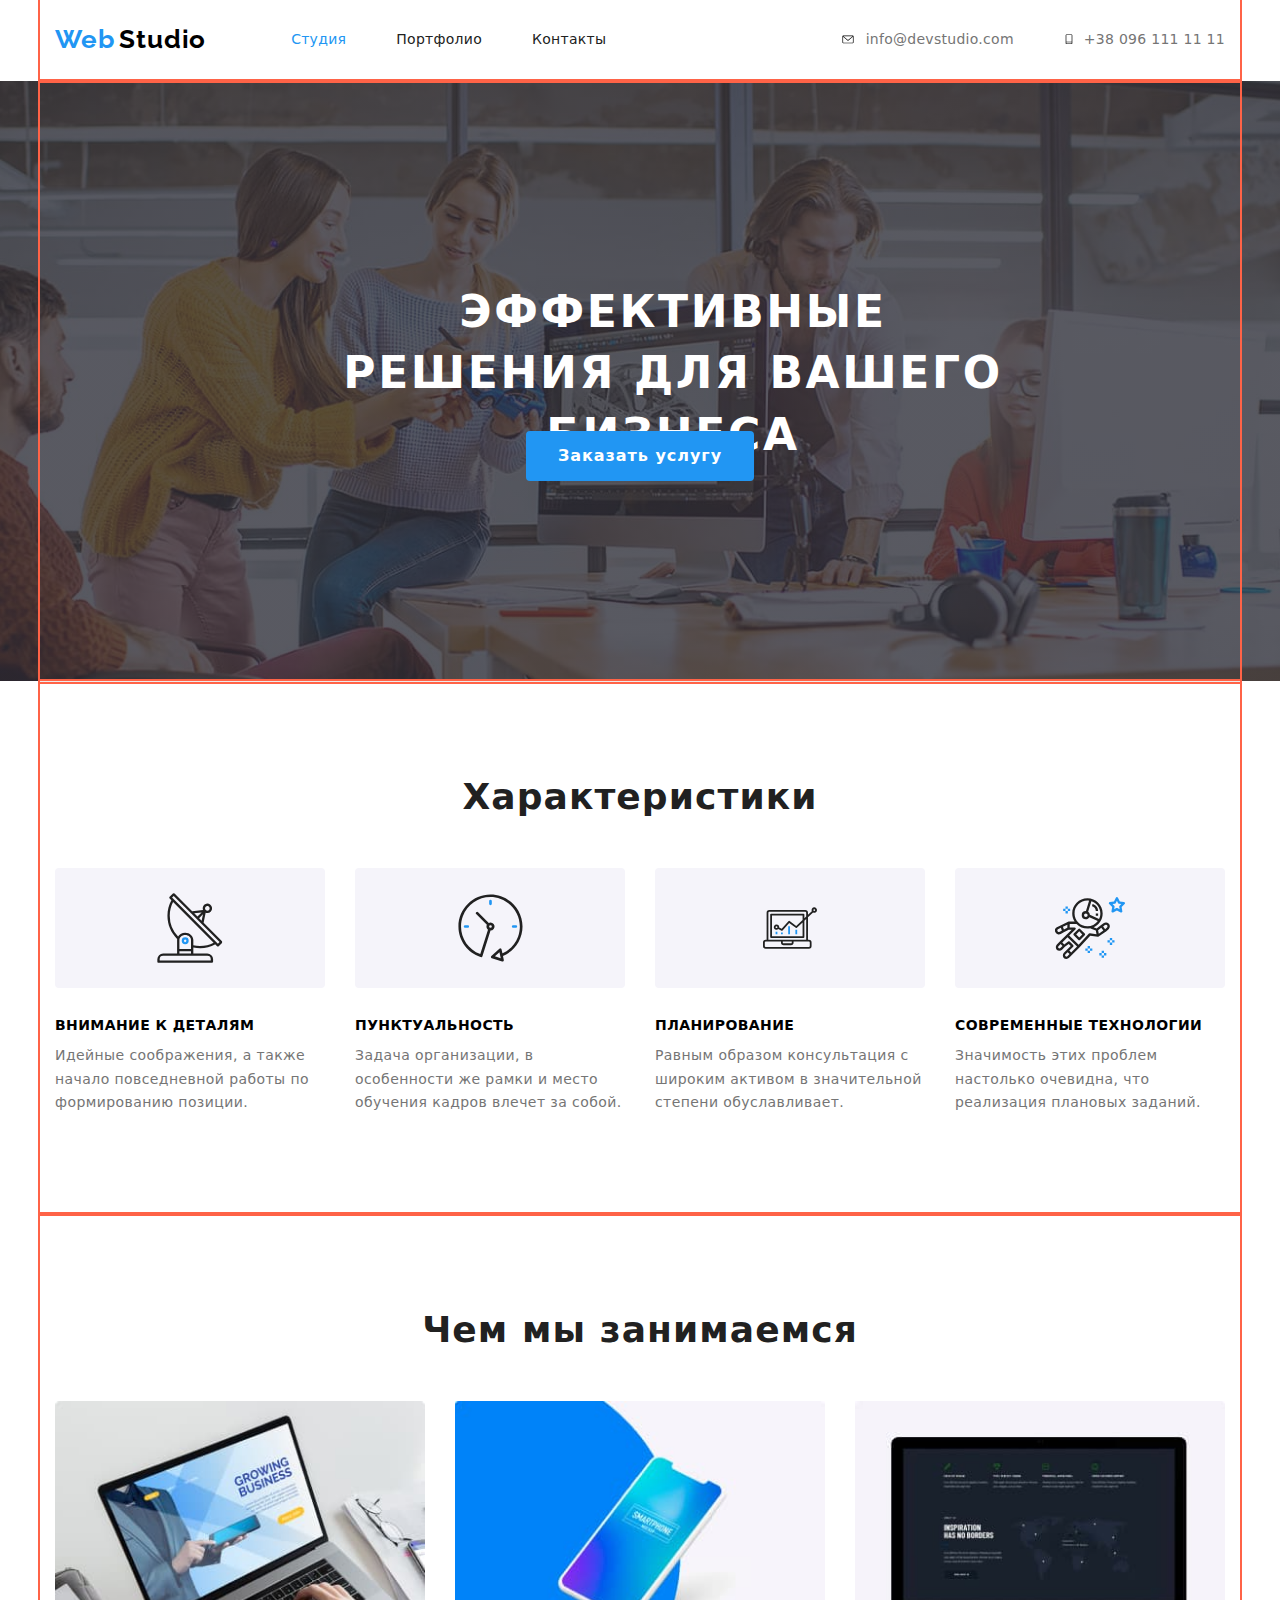
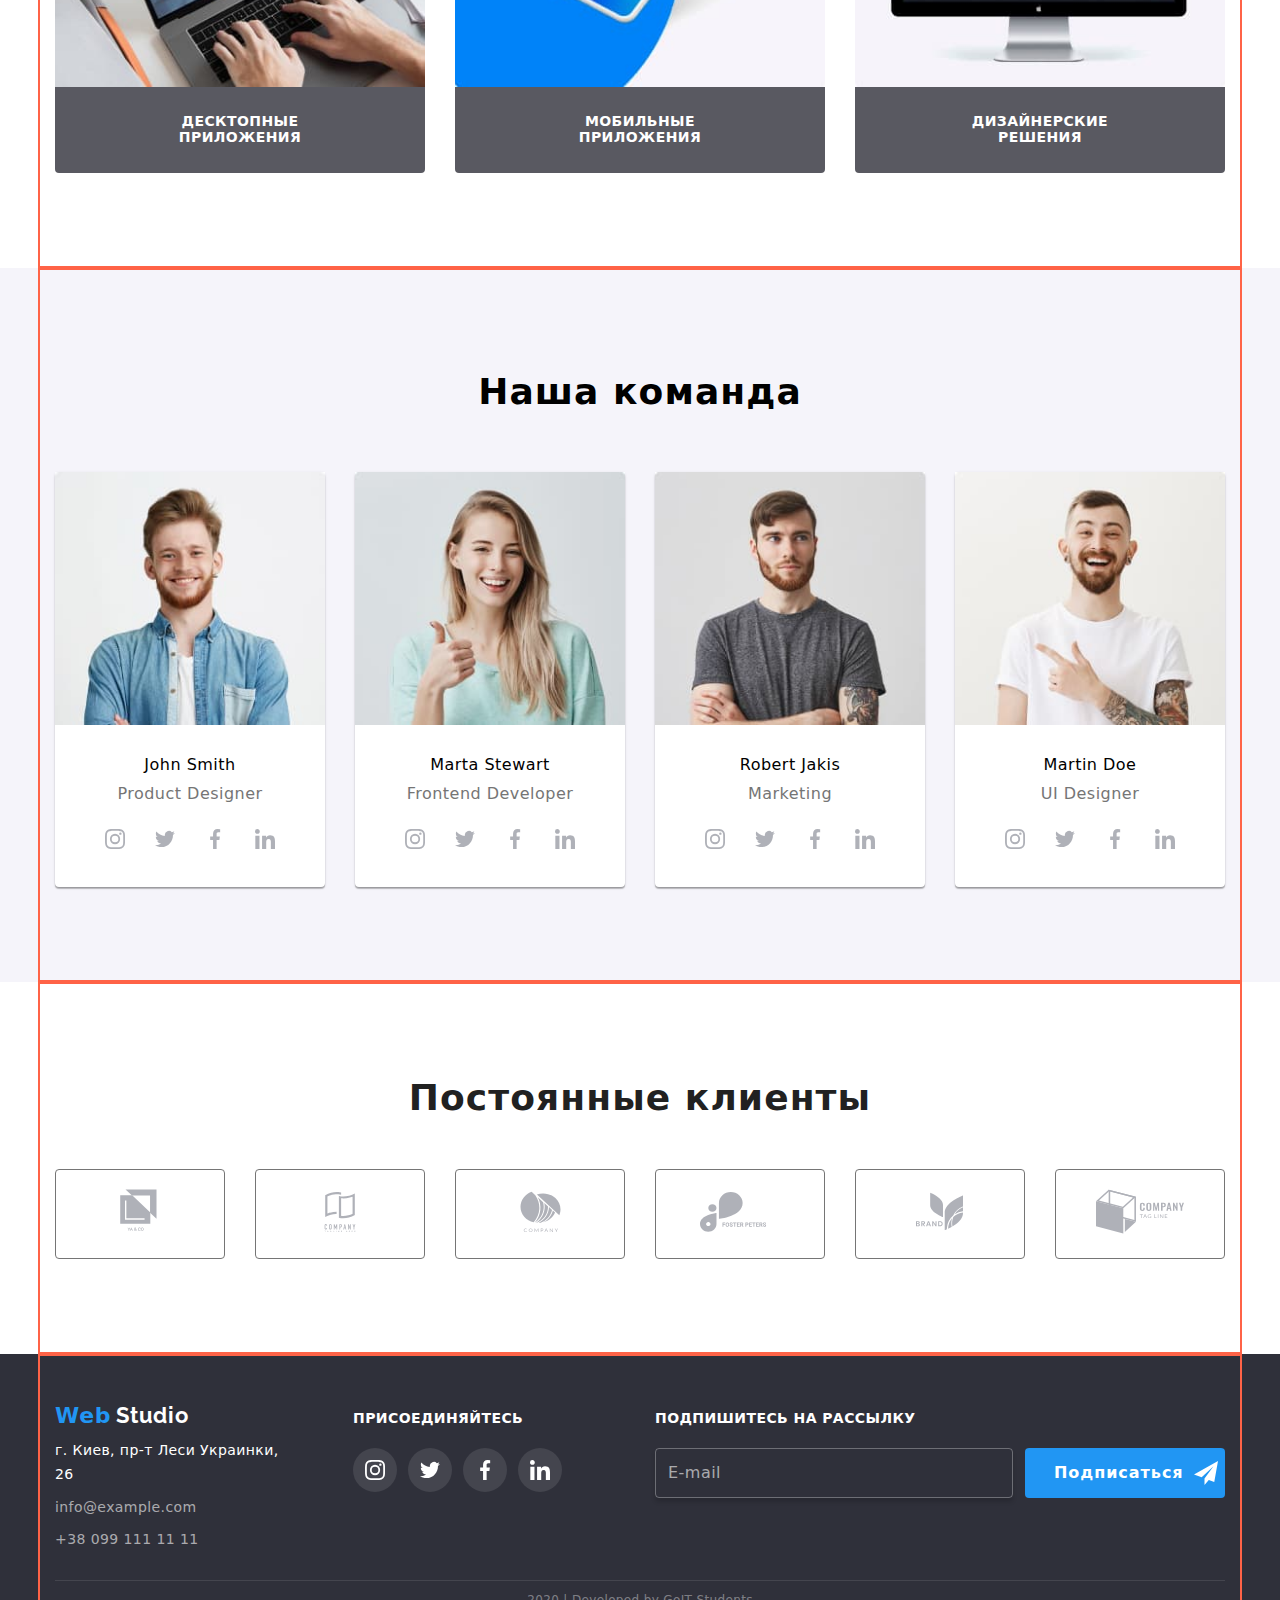
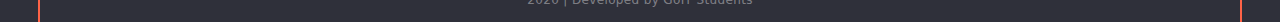
<file: index.html>
<!DOCTYPE html>
<html lang="ru">
	<head>
		<meta charset="UTF-8" />
		<meta name="viewport" content="width=device-width, initial-scale=1.0" />
		<title>Web Studio</title>
		<link
			href="https://fonts.googleapis.com/css2?family=Raleway:wght@700&family=Roboto:wght@400;500;700;900&display=swap"
			rel="stylesheet"
		/>
		<link
			rel="stylesheet"
			href="https://cdnjs.cloudflare.com/ajax/libs/modern-normalize/0.6.0/modern-normalize.min.css"
		/>
		<link rel="stylesheet" href="./css/common.css" />
		<link rel="stylesheet" href="./css/main.css" />
	</head>

	<body>
		<!-- Header -->
		<header>
			<div class="container-header">
				<nav class="site-nav">
					<a href="./index.html" class="logo">
						<span class="logo__first">Web</span>
						<span class="logo__second">Studio</span>
					</a>
					<ul class="site-nav-pagination">
						<li class="site-nav-pagination__item">
							<a
								href=""
								class="site-nav-pagination__link site-nav-pagination__link--active"
								>Cтудия</a
							>
						</li>
						<li class="site-nav-pagination__item">
							<a href="./portfolio.html" class="site-nav-pagination__link"
								>Портфолио</a
							>
						</li>
						<li class="site-nav-pagination__item">
							<a href="" class="site-nav-pagination__link">Контакты</a>
						</li>
					</ul>
				</nav>

				<!-- contact -->
				<ul class="contact-us">
					<li class="contact-us__item">
						<a href="mailto:info@devstudio.com" class="contact-us__link">
							<svg class="contact-us__icon--mail">
								<use href="./image/sprite.svg#icon-mail"></use>
							</svg>
							info@devstudio.com
						</a>
					</li>
					<li class="contact-us__item">
						<a href="tel:+380961111111" class="contact-us__link">
							<svg class="contact-us__icon--phone">
								<use href="./image/sprite.svg#icon-phone"></use>
							</svg>
							+38 096 111 11 11
						</a>
					</li>
				</ul>
			</div>
		</header>

		<!-- For banner -->
		<main>
			<section class="section-hero">
				<div class="hero">
					<h1 class="hero__title">эффективные решения для вашего бизнеса</h1>
					<a href="" class="hero-button">Заказать услугу</a>
				</div>
			</section>

			<!-- Преимущества -->
			<section class="section-characteristics">
				<div class="characteristics">
					<h2 class="characteristics__title">Характеристики</h2>
					<ul class="characteristics-descr">
						<li class="characteristics-descr__item">
							<div class="characterictics-descr__icon">
								<svg
									class="characteristics-descr__icon1"
									width="65.32"
									height="70"
								>
									<use href="./image/sprite.svg#icon-sputnik"></use>
								</svg>
							</div>
							<h3 class="characteristics-descr__name">Внимание к деталям</h3>
							<p class="characteristics-descr__text">
								Идейные соображения, а также начало повседневной работы по
								формированию позиции.
							</p>
						</li>
						<li class="characteristics-descr__item">
							<div class="characterictics-descr__icon">
								<svg
									class="characteristics-descr__icon2"
									width="67"
									height="70"
								>
									<use href="./image/sprite.svg#icon-clock"></use>
								</svg>
							</div>

							<h3 class="characteristics-descr__name">Пунктуальность</h3>
							<p class="characteristics-descr__text">
								Задача организации, в особенности же рамки и место обучения
								кадров влечет за собой.
							</p>
						</li>
						<li class="characteristics-descr__item">
							<div class="characterictics-descr__icon">
								<svg
									class="characteristics-descr__icon3"
									width="70"
									height="54"
								>
									<use href="./image/sprite.svg#icon-comp"></use>
								</svg>
							</div>

							<h3 class="characteristics-descr__name">Планирование</h3>
							<p class="characteristics-descr__text">
								Равным образом консультация с широким активом в значительной
								степени обуславливает.
							</p>
						</li>
						<li class="characteristics-descr__item">
							<div class="characterictics-descr__icon">
								<svg class="characteristics-descr__icon" width="70" height="70">
									<use href="./image/sprite.svg#icon-technology"></use>
								</svg>
							</div>

							<h3 class="characteristics-descr__name">
								Современные технологии
							</h3>
							<p class="characteristics-descr__text">
								Значимость этих проблем настолько очевидна, что реализация
								плановых заданий.
							</p>
						</li>
					</ul>
				</div>
			</section>

			<!-- what are we doing? -->
			<section class="section-work">
				<div class="work">
					<h2 class="work-title">Чем мы занимаемся</h2>
					<ul class="work-list">
						<li class="work-list__item">
							<img
								src="./image/laptop.jpg"
								alt="ноут"
								width="370"
								class="work-list__img"
							/>
							<h3 class="work-list__name">Десктопные приложения</h3>
						</li>
						<li class="work-list__item">
							<img
								src="./image/mobile.jpg"
								alt="телефон"
								width="370"
								class="work-list__img"
							/>
							<h3 class="work-list__name">Мобильные приложения</h3>
						</li>
						<li class="work-list__item">
							<img
								src="./image/monitor.jpg"
								alt="монитор"
								width="370"
								class="work-list__img"
							/>
							<h3 class="work-list__name">Дизайнерские решения</h3>
						</li>
					</ul>
				</div>
			</section>

			<!-- our team-->

			<section class="section-team">
				<div class="team">
					<h2 class="team__title">Наша команда</h2>
					<ul class="team-list">
						<li class="team-list__item">
							<img
								src="./image/John.jpg"
								alt="фото джона"
								width="270"
								class="team-list__photo"
							/>
							<h3 class="team-list__name">John Smith</h3>
							<p class="team-list__job">Product Designer</p>
							<ul class="team-socials">
								<li class="team-socials__list">
									<a href="" class="team-socials__page">
										<svg class="team-social__page--link">
											<use href="./image/sprite.svg#icon-instagram"></use>
										</svg>
									</a>
								</li>
								<li class="team-socials__list">
									<a href="" class="team-socials__page">
										<svg class="team-social__page--link">
											<use href="./image/sprite.svg#icon-twitter"></use>
										</svg>
									</a>
								</li>
								<li class="team-socials__list">
									<a href="" class="team-socials__page">
										<svg class="team-social__page--link">
											<use href="./image/sprite.svg#icon-facebook"></use>
										</svg>
									</a>
								</li>
								<li class="team-socials__list">
									<a href="" class="team-socials__page">
										<svg class="team-social__page--link">
											<use href="./image/sprite.svg#icon-linkedin"></use>
										</svg>
									</a>
								</li>
							</ul>
						</li>

						<li class="team-list__item">
							<img
								src="./image/Marta.jpg"
								alt="фото марти"
								width="270"
								class="team-list__photo"
							/>
							<h3 class="team-list__name">Marta Stewart</h3>
							<p class="team-list__job">Frontend Developer</p>
							<ul class="team-socials">
								<li class="team-socials__list">
									<a href="" class="team-socials__page">
										<svg class="team-social__page--link">
											<use href="./image/sprite.svg#icon-instagram"></use>
										</svg>
									</a>
								</li>
								<li class="team-socials__list">
									<a href="" class="team-socials__page">
										<svg class="team-social__page--link">
											<use href="./image/sprite.svg#icon-twitter"></use>
										</svg>
									</a>
								</li>
								<li class="team-socials__list">
									<a href="" class="team-socials__page">
										<svg class="team-social__page--link">
											<use href="./image/sprite.svg#icon-facebook"></use>
										</svg>
									</a>
								</li>
								<li class="team-socials__list">
									<a href="" class="team-socials__page">
										<svg class="team-social__page--link">
											<use href="./image/sprite.svg#icon-linkedin"></use>
										</svg>
									</a>
								</li>
							</ul>
						</li>

						<li class="team-list__item">
							<img
								src="./image/Robert.jpg"
								alt="фото роберта"
								width="270"
								class="team-list__photo"
							/>
							<h3 class="team-list__name">Robert Jakis</h3>
							<p class="team-list__job">Marketing</p>
							<ul class="team-socials">
								<li class="team-socials__list">
									<a href="" class="team-socials__page">
										<svg class="team-social__page--link">
											<use href="./image/sprite.svg#icon-instagram"></use>
										</svg>
									</a>
								</li>
								<li class="team-socials__list">
									<a href="" class="team-socials__page">
										<svg class="team-social__page--link">
											<use href="./image/sprite.svg#icon-twitter"></use>
										</svg>
									</a>
								</li>
								<li class="team-socials__list">
									<a href="" class="team-socials__page">
										<svg class="team-social__page--link">
											<use href="./image/sprite.svg#icon-facebook"></use>
										</svg>
									</a>
								</li>
								<li class="team-socials__list">
									<a href="" class="team-socials__page">
										<svg class="team-social__page--link">
											<use href="./image/sprite.svg#icon-linkedin"></use>
										</svg>
									</a>
								</li>
							</ul>
						</li>

						<li class="team-list__item">
							<img
								src="./image/Martin.jpg"
								alt="фото мартина"
								width="270"
								class="team-list__photo"
							/>
							<h3 class="team-list__name">Martin Doe</h3>
							<p class="team-list__job">UI Designer</p>
							<ul class="team-socials">
								<li class="team-socials__list">
									<a href="" class="team-socials__page">
										<svg class="team-social__page--link">
											<use href="./image/sprite.svg#icon-instagram"></use>
										</svg>
									</a>
								</li>
								<li class="team-socials__list">
									<a href="" class="team-socials__page">
										<svg class="team-social__page--link">
											<use href="./image/sprite.svg#icon-twitter"></use>
										</svg>
									</a>
								</li>
								<li class="team-socials__list">
									<a href="" class="team-socials__page">
										<svg class="team-social__page--link">
											<use href="./image/sprite.svg#icon-facebook"></use>
										</svg>
									</a>
								</li>
								<li class="team-socials__list">
									<a href="" class="team-socials__page">
										<svg class="team-social__page--link">
											<use href="./image/sprite.svg#icon-linkedin"></use>
										</svg>
									</a>
								</li>
							</ul>
						</li>
					</ul>
				</div>
			</section>

			<!-- Our clients -->

			<section class="section-clients">
				<div class="clients">
					<h2 class="clients__title">Постоянные клиенты</h2>
					<ul class="regular-clients">
						<li class="regular-clients__item">
							<a href="" class="regular-clients__link">
								<svg
									class="regular-clients__icon--client"
									width="44.27px"
									height="49.23px"
								>
									<use href="./image/sprite.svg#icon-Client-1"></use>
								</svg>
							</a>
						</li>
						<li class="regular-clients__item">
							<a href="" class="regular-clients__link">
								<svg
									class="regular-clients__icon--client"
									width="40px"
									height="52px"
								>
									<use href="./image/sprite.svg#icon-Client-2"></use>
								</svg>
							</a>
						</li>
						<li class="regular-clients__item">
							<a href class="regular-clients__link">
								<svg
									class="regular-clients__icon--client"
									width="41px"
									height="42.6px"
								>
									<use href="./image/sprite.svg#icon-Client-3"></use>
								</svg>
							</a>
						</li>
						<li class="regular-clients__item">
							<a href="" class="regular-clients__link">
								<svg class="regular-clients__icon--client" width="79.66px">
									<use href="./image/sprite.svg#icon-Client-4"></use>
								</svg>
							</a>
						</li>
						<li class="regular-clients__item">
							<a href="" class="regular-clients__link">
								<svg
									class="regular-clients__icon--client"
									width="59px"
									height="47px"
								>
									<use href="./image/sprite.svg#icon-Client-5"></use>
								</svg>
							</a>
						</li>
						<li class="regular-clients__item">
							<a href="" class="regular-clients__link">
								<svg class="regular-clients__icon--client" width="88.48px">
									<use href="./image/sprite.svg#icon-Client-6"></use>
								</svg>
							</a>
						</li>
					</ul>
				</div>
			</section>
		</main>

		<!-- footer -->
		<footer class="footer">
			<div class="container-footer">
				<div class="container-footer-inside">
					<div class="footer-nav">
						<a href="" class="footer-nav__link">
							<span class="footer-nav__logo">Web</span>
							<span class="logo-accent footer-nav__logo-accent">Studio</span>
						</a>
						<address class="address">
							г. Киев, пр-т Леси Украинки, 26
						</address>
						<div class="footer-info">
							<a href="mailto:info@example.com" class="footer-info__mail"
								>info@example.com</a
							>
							<a href="tel:+380991111111" class="footer-info__phone"
								>+38 099 111 11 11</a
							>
						</div>
					</div>

					<div class="add">
						<b class="add__title">присоединяйтесь</b>
						<ul class="add-social-site">
							<li class="add-sotial-site__item">
								<a href="" class="add-social-site__socials">
									<svg class="add-social-site__icon" width="20" height="20">
										<use href="./image/sprite.svg#icon-instagram"></use>
									</svg>
								</a>
							</li>
							<li class="add-sotial-site__item">
								<a href="" class="add-social-site__socials">
									<svg class="add-social-site__icon" width="20" height="20">
										<use href="./image/sprite.svg#icon-twitter"></use>
									</svg>
								</a>
							</li>
							<li class="add-sotial-site__item">
								<a href="" class="add-social-site__socials">
									<svg class="add-social-site__icon" width="20" height="20">
										<use href="./image/sprite.svg#icon-facebook"></use>
									</svg>
								</a>
							</li>
							<li class="add-sotial-site__item">
								<a href="" class="add-social-site__socials">
									<svg class="add-social-site__icon" width="20" height="20">
										<use href="./image/sprite.svg#icon-linkedin"></use>
									</svg>
								</a>
							</li>
						</ul>
					</div>

					<div class="sign">
						<b class="sign__title">подпишитесь на рассылку</b>
						<ul class="sign-link">
							<li class="sign-link__email">E-mail</li>
							<li class="sign-link__button">
								Подписаться
								<svg class="sign-link__icon" width="24" height="24">
									<use href="./image/sprite.svg#icon-send"></use>
								</svg>
							</li>
						</ul>
					</div>
				</div>

				<p class="copyright">2020 | Developed by GoIT Students</p>
			</div>
		</footer>
	</body>
</html>
</file>
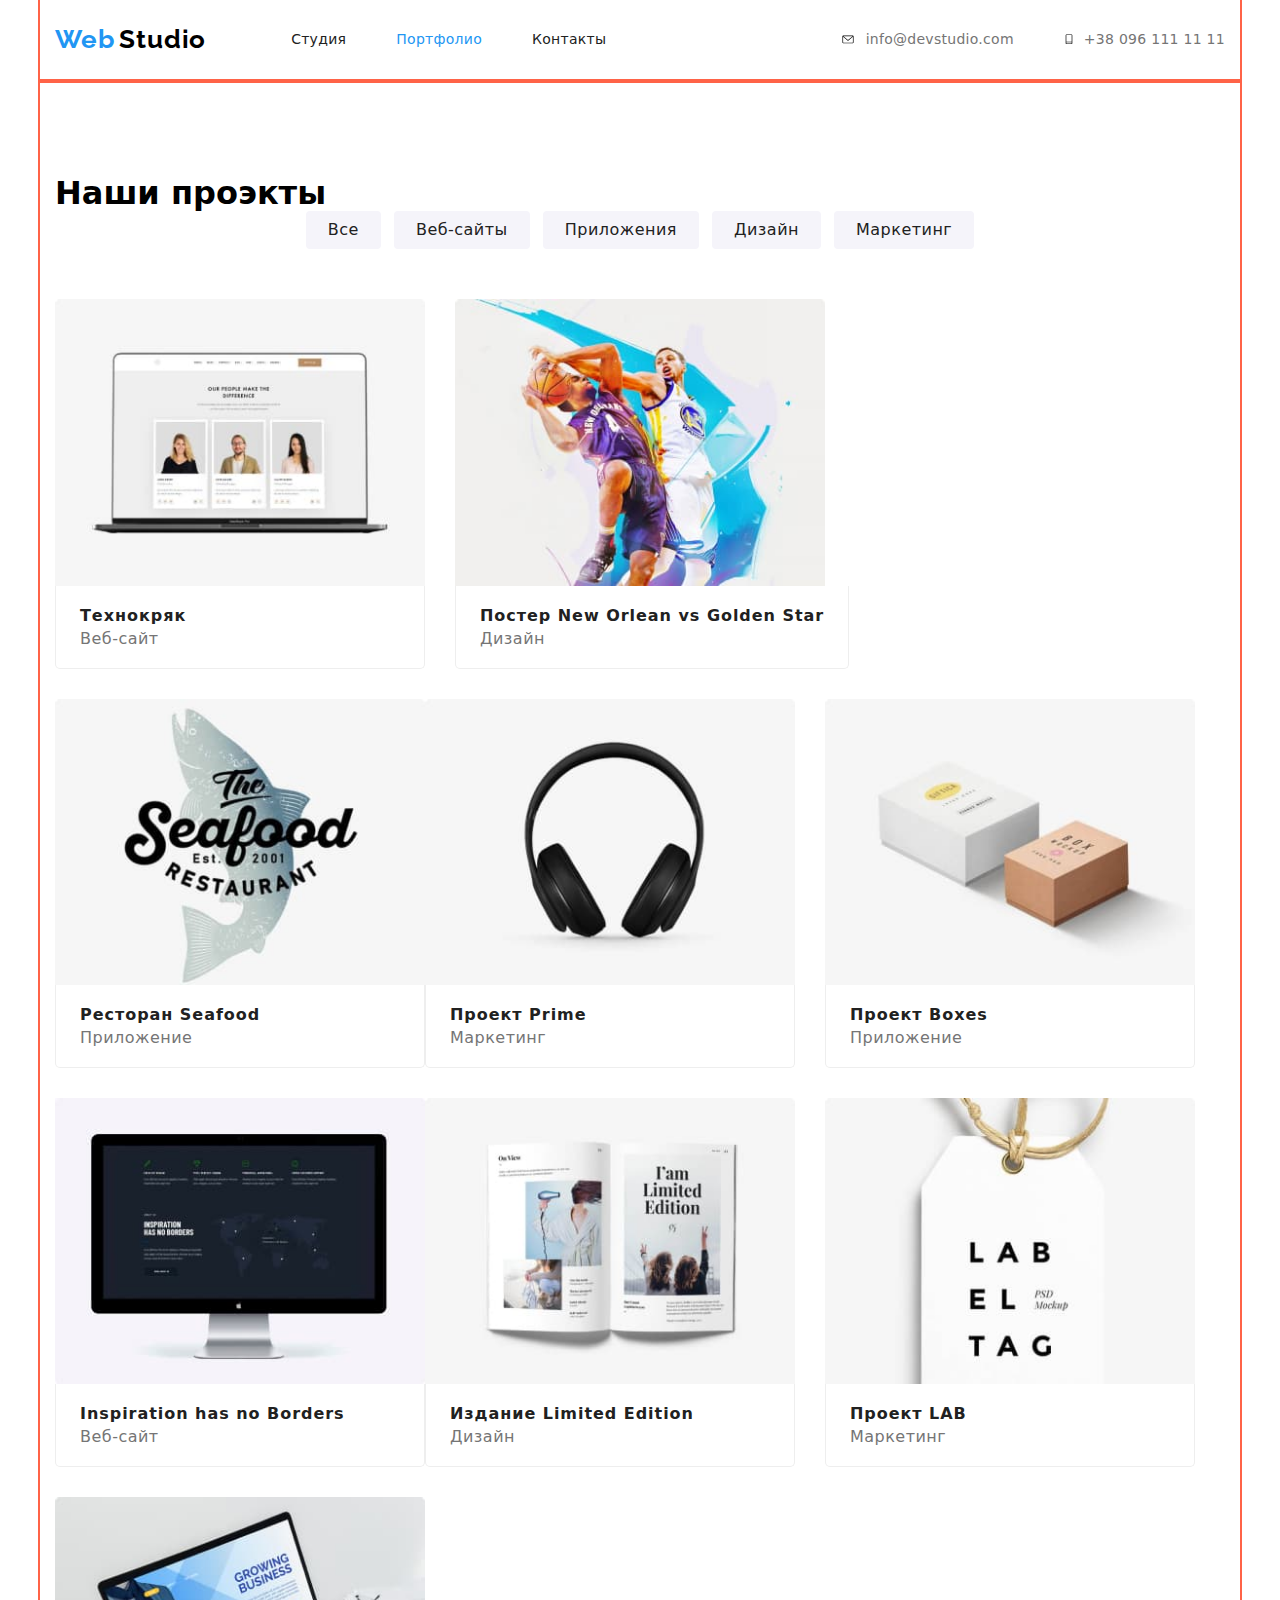
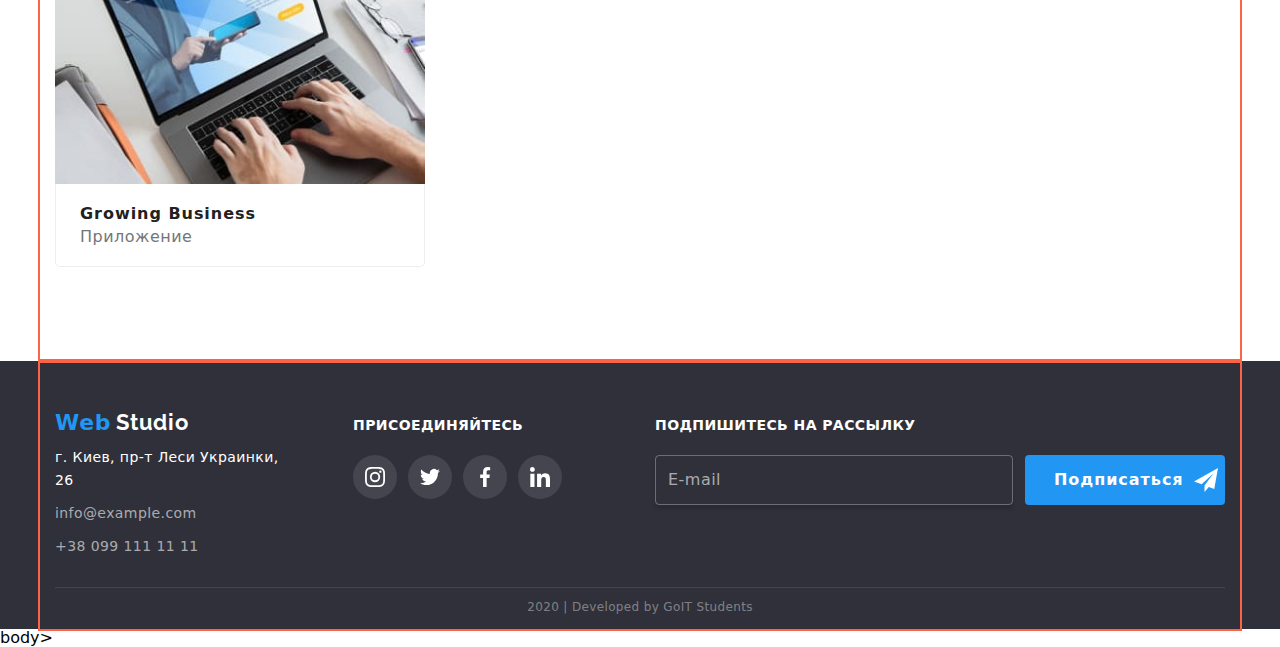
<file: portfolio.html>
<!DOCTYPE html>
<html lang="ru">
	<head>
		<meta charset="UTF-8" />
		<meta name="viewport" content="width=device-width, initial-scale=1.0" />
		<title>Web Studio</title>
		<link
			href="https://fonts.googleapis.com/css2?family=Raleway:wght@700&family=Roboto:wght@400;500;700;900&display=swap"
			rel="stylesheet"
		/>
		<link
			rel="stylesheet"
			href="https://cdnjs.cloudflare.com/ajax/libs/modern-normalize/0.6.0/modern-normalize.min.css"
		/>
		<link rel="stylesheet" href="./css/common.css" />
		<link rel="stylesheet" href="./css/portfolio.css" />
	</head>

	<body>
		<!-- header of site -->		
		<header>
			<div class="container-header">
				<nav class="site-nav">
					<a href="./index.html" class="logo">
						<span class="logo__first">Web</span>
						<span class="logo__second">Studio</span>
					</a>
					<ul class="site-nav-pagination">
						<li class="site-nav-pagination__item">
							<a
								href="./index.html"
								class="site-nav-pagination__link"
								>Cтудия</a
							>
						</li>
						<li class="site-nav-pagination__item">
							<a href="" class="site-nav-pagination__link site-nav-pagination__link--active"
								>Портфолио</a
							>
						</li>
						<li class="site-nav-pagination__item">
							<a href="" class="site-nav-pagination__link">Контакты</a>
						</li>
					</ul>
				</nav>
				<!-- contact -->
				<ul class="contact-us">
					<li class="contact-us__item">
						<a href="mailto:info@devstudio.com" class="contact-us__link">
							<svg class="contact-us__icon--mail">
								<use href="./image/sprite.svg#icon-mail"></use>
							</svg>
							info@devstudio.com
						</a>
					</li>
					<li class="contact-us__item">
						<a href="tel:+380961111111" class="contact-us__link">
							<svg class="contact-us__icon--phone">
								<use href="./image/sprite.svg#icon-phone"> </use>
							</svg>
							+38 096 111 11 11
						</a>
					</li>
				</ul>
			</div>
		</header>

		<!-- For banner -->
		<main class="container-main">
			<section class="section-project">
				<div class="project">
					<h1 class="project__title">Наши проэкты</h1>
					<div class="button">
						<button type="button" class="button__item">Все</button>
						<button type="button" class="button__item">Веб-сайты</button>
						<button type="button" class="button__item">Приложения</button>
						<button type="button" class="button__item">Дизайн</button>
						<button type="button" class="button__item">Маркетинг</button>
					</div>
			
					<ul class="project-list">
						<li class="project-list__item">
							<a href="" class="project-list__link"
								><img src="./image/technokriak.jpg" alt="Технокряк" 
								width="370" class="project-list__img"
								/>
								<div class="project-subject">
								<h2 class="project-subject__name">Технокряк</h2>
								<p class="project-subject__text">Веб-сайт</p>
								<p class="project-subject__desc">
									<!-- Технокряк это современная площадка распространения -->
									<!-- коронавируса. Компании используют эту платформу для цифрового -->
									<!-- шпионажа и атак на защищённые сервера конкурентов. -->
								</p>
							</div>
							</a>
						</li>
						
						<li class="project-list__item">
							<a href="" class="project-list__link"
								><img src="./image/orlean.jpg" alt="Постер New Orlean"
								width="370" class="project-list__img"
								/>
								<div class="project-subject">
								<h2 class="project-subject__name">Постер New Orlean vs Golden Star</h2>
								<p class="project-subject__text">Дизайн</p>
								<p class="project-subject__desc">
									<!-- Технокряк это современная площадка распространения -->
									<!-- коронавируса. Компании используют эту платформу для цифрового -->
									<!-- шпионажа и атак на защищённые сервера конкурентов. -->
								</p>
							</div>
							</a>
						</li>

						<li class="project-list__item">
							<a href="" class="project-list__link"
								><img src="./image/seafood.jpg" alt="Ресторан Seafood"
								width="370" class="project-list__img"
								/>
								<div class="project-subject">
								<h2 class="project-subject__name">Ресторан Seafood</h2>
								<p class="project-subject__text">Приложение</p>
								<p class="project-subject__desc">
									<!-- Технокряк это современная площадка распространения -->
									<!-- коронавируса. Компании используют эту платформу для цифрового -->
									<!-- шпионажа и атак на защищённые сервера конкурентов. -->
								</p>
							</div>
							</a>
						</li>
						<li class="project-list__item">
							<a href="" class="project-list__link"
								><img src="./image/air.jpg" alt="Наушники" 
								width="370" class="project-list__img"
								/>
								<div class="project-subject">
								<h2 class="project-subject__name">Проект Prime</h2>
								<p class="project-subject__text">Маркетинг</p>
								<p class="project-subject__desc">
									<!-- Технокряк это современная площадка распространения -->
									<!-- коронавируса. Компании используют эту платформу для цифрового -->
									<!-- шпионажа и атак на защищённые сервера конкурентов. -->
								</p>
							</div>
							</a>
						</li>
						<li class="project-list__item">
							<a href="" class="project-list__link"
								><img src="./image/box.jpg" alt="Короба" 
								width="370" class="project-list__img"
								/>
								<div class="project-subject">
								<h2 class="project-subject__name">Проект Boxes</h2>
								<p class="project-subject__text">Приложение</p>
								<p class="project-subject__desc">
									<!-- Технокряк это современная площадка распространения -->
									<!-- коронавируса. Компании используют эту платформу для цифрового -->
									<!-- шпионажа и атак на защищённые сервера конкурентов. -->
								</p>
							</div>
							</a>
						</li>
						<li class="project-list__item">
							<a href="" class="project-list__link"
								><img src="./image/monitor.jpg" alt="Монитор" 
								width="370" class="project-list__img"
								/>
								<div class="project-subject">
								<h2 class="project-subject__name">Inspiration has no Borders</h2>
								<p class="project-subject__text">Веб-сайт</p>
								<p class="project-subject__desc">
									<!-- Технокряк это современная площадка распространения -->
									<!-- коронавируса. Компании используют эту платформу для цифрового -->
									<!-- шпионажа и атак на защищённые сервера конкурентов. -->
								</p>
							</div>
							</a>
						</li>
						<li class="project-list__item">
							<a href="" class="project-list__link"
								><img src="./image/book.jpg" alt="Книги" 
								width="370" class="project-list__img"
								/>
								<div class="project-subject">
								<h2 class="project-subject__name">Издание Limited Edition</h2>
								<p class="project-subject__text">Дизайн</p>
								<p class="project-subject__desc">
									<!-- Технокряк это современная площадка распространения -->
									<!-- коронавируса. Компании используют эту платформу для цифрового -->
									<!-- шпионажа и атак на защищённые сервера конкурентов. -->
								</p>
							</div>
							</a>
						</li>
						<li class="project-list__item">
							<a href="" class="project-list__link"
								><img src="./image/lab.jpg" alt="Лэйба" 
								width="370" class="project-list__img"
								/>
								<div class="project-subject">
								<h2 class="project-subject__name">Проект LAB</h2>
								<p class="project-subject__text">Маркетинг</p>
								<p class="project-subject__desc">
									<!-- Технокряк это современная площадка распространения -->
									<!-- коронавируса. Компании используют эту платформу для цифрового -->
									<!-- шпионажа и атак на защищённые сервера конкурентов. -->
								</p>
							</div>
							</a>
						</li>
						<li class="project-list__item">
							<a href="" class="project-list__link">
								<img src="./image/laptop.jpg" alt="Ноут" 
								width="370" class="project-list__img"
								/>
								<div class="project-subject">
								<h2 class="project-subject__name">Growing Business</h2>
								<p class="project-subject__text">Приложение</p>
								<p class="project-subject__desc">
									<!-- Технокряк это современная площадка распространения -->
									<!-- коронавируса. Компании используют эту платформу для цифрового -->
									<!-- шпионажа и атак на защищённые сервера конкурентов. -->
								</p>
							</div>
							</a>
						</li>
					</ul>
			</section>
		</main>

		<!-- footer -->
		<footer class="footer">
			<div class="container-footer">
				<div class="container-footer-inside">
					<div class="footer-nav">
						<a href="" class="footer-nav__link">
							<span class="footer-nav__logo">Web</span>
							<span class="logo-accent footer-nav__logo-accent">Studio</span>
						</a>
						<address class="address">
							г. Киев, пр-т Леси Украинки, 26
						</address>
						<div class="footer-info">
							<a href="mailto:info@example.com" class="footer-info__mail"
								>info@example.com</a
							>
							<a href="tel:+380991111111" class="footer-info__phone"
								>+38 099 111 11 11</a
							>
						</div>
					</div>
					<div class="add">
						<b class="add__title">присоединяйтесь</b>
						<ul class="add-social-site">
							<li class="add-sotial-site__item">
								<a href="" class="add-social-site__socials">
									<svg class="add-social-site__icon" width="20" height="20">
										<use href="./image/sprite.svg#icon-instagram"></use>
									</svg>
								</a>
							</li>
							<li class="add-sotial-site__item">
								<a href="" class="add-social-site__socials">
									<svg class="add-social-site__icon" width="20" height="20">
										<use href="./image/sprite.svg#icon-twitter"></use>
									</svg>
								</a>
							</li>
							<li class="add-sotial-site__item">
								<a href="" class="add-social-site__socials">
									<svg class="add-social-site__icon" width="20" height="20">
										<use href="./image/sprite.svg#icon-facebook"></use>
									</svg>
								</a>
							</li>
							<li class="add-sotial-site__item">
								<a href="" class="add-social-site__socials">
									<svg class="add-social-site__icon" width="20" height="20">
										<use href="./image/sprite.svg#icon-linkedin"></use>
									</svg>
								</a>
							</li>
						</ul>
					</div>

					<div class="sign">
						<b class="sign__title">подпишитесь на рассылку</b>
						<ul class="sign-link">
							<li class="sign-link__email">E-mail</li>
							<li class="sign-link__button">Подписаться
								<svg class="sign-link__icon" width="24" height="24">
									<use href="./image/sprite.svg#icon-send"></use>
								</svg>
							</li>
						</ul>
					</div>
					
				</div>
				
				<p class="copyright">2020 | Developed by GoIT Students</p>
			</div>
		</footer>
		body>

	</body>
</html>
</file>
<file: css/common.css>
:root {
	--primary-text-color: #212121;
	--title-text-color: #757575;
	--accent-color: #2196f3;
	--logo-color: #000000;
	--primary-white-color: #ffffff;
	--footer-fon-color: #2f303a;
	--line-color: #ececec;
	--second-fon-color: #f5f4fa;
}

html {
	box-sizing: border-box;
}

*,
*::before,
*::after {
	box-sizing: inherit;
}

img {
	display: block;
	box-sizing: inherit;
}

/* header */
.container-header {
	display: flex;
	align-items: center;
	border-bottom: 1px solid var(--line-color);

	margin-left: auto;
	margin-right: auto;
	padding-left: 15px;
	padding-right: 15px;
	width: 1200px;
	outline: 2px solid tomato;
}

.site-nav {
	display: flex;
	align-items: center;
}

.logo {
	text-decoration: none;
	margin-right: 85px;
}

.logo__first {
	padding-top: 24px;
	padding-bottom: 25px;
	color: var(--accent-color);
	font-family: Raleway;
	letter-spacing: 0.03em;
	font-weight: 700;
	font-size: 26px;
	line-height: 1.2;
}

.logo__second {
	padding-top: 24px;
	padding-bottom: 25px;
	color: var(--logo-color);
	font-family: Raleway;
	font-weight: 700;
	font-size: 26px;
	line-height: 1.2;
	letter-spacing: 0.03em;
}

.site-nav-pagination {
	display: flex;
	list-style: none;
	margin: 0;
	padding: 0;
}

.site-nav-pagination__item:not(:last-child) {
	margin-right: 50px;
}

.site-nav-pagination__link:hover,
.site-nav-pagination__link:focus {
	color: var(--accent-color);
}

.site-nav-pagination__link {
	display: block;
	padding-top: 32px;
	padding-bottom: 32px;
	text-decoration: none;
	color: var(--primary-text-color);
	font-weight: 500;
	font-size: 14px;
	line-height: 1.12;
	letter-spacing: 0.02em;
}

.site-nav-pagination__link--active {
	color: var(--accent-color);
}

.contact-us {
	display: flex;
	list-style: none;
	margin: 0;
	padding: 0;
	margin-left: auto;
}

.contact-us__link {
	text-decoration: none;
	display: flex;
	align-items: center;
	padding-top: 32px;
	padding-bottom: 32px;
	color: var(--title-text-color);
	font-weight: 500;
	font-size: 14px;
	line-height: 1.1;
	letter-spacing: 0.02em;
	text-decoration: none;
}

.contact-us__item:not(:last-child) {
	margin-right: 50px;
}

.contact-us__link:hover,
.contact-us__link:focus {
	color: var(--accent-color);
}

.contact-us__icon--mail {
	width: 16px;
	height: 11.2px;
	margin-right: 10px;
}

.contact-us__icon--phone {
	width: 10px;
	height: 14.94px;
	margin-right: 10px;
}

.contact-us__item:hover {
	fill: var(--accent-color);
}

/* footer */
.footer {
	background-color: var(--footer-fon-color);
}

.container-footer {
	margin-left: auto;
	margin-right: auto;
	padding-left: 15px;
	padding-right: 15px;
	width: 1200px;
	outline: 2px solid tomato;
}

.container-footer-inside {
	display: flex;
	padding-top: 48px;
	padding-bottom: 28px;
	align-items: baseline;
}

.footer-nav__link {
	text-decoration: none;
	display: block;
	margin-bottom: 10px;
}

.footer-nav__logo {
	font-weight: 700;
	font-size: 22px;
	line-height: 1.18;
	letter-spacing: 0.03em;
	color: var(--accent-color);
}

.footer-nav__logo-accent {
	color: var(--primary-white-color);
	font-family: Raleway;
	font-weight: 700;
	font-size: 22px;
	line-height: 1.2;
	letter-spacing: 0.03em;
}

.address {
	margin-right: 69px;
	margin-bottom: 9px;
	color: var(--primary-white-color);
	font-style: normal;
	font-weight: 400;
	font-size: 14px;
	line-height: 1.7;
	letter-spacing: 0.03em;
}

.footer-info__mail {
	text-decoration: none;
	display: flex;
	font-weight: 400;
	font-size: 14px;
	line-height: 1.7;
	letter-spacing: 0.03em;
	color: rgba(255, 255, 255, 0.6);
}

.footer-info__mail:not(:last-child) {
	margin-bottom: 9px;
}

.footer-info__phone {
	text-decoration: none;
	display: flex;
	font-weight: 400;
	font-size: 14px;
	line-height: 1.7;
	letter-spacing: 0.03em;
	color: rgba(255, 255, 255, 0.6);
}

.add {
	display: block;
	margin-right: 93px;
}

.add__title {
	display: block;
	margin-bottom: 21px;
	color: var(--primary-white-color);
	font-weight: 700;
	font-size: 14px;
	line-height: 1.14;
	letter-spacing: 0.03em;
	text-transform: uppercase;
}

.add-social-site {
	display: flex;
	list-style: none;
	margin: 0;
	padding: 0;
	height: 44px;
}

.add-sotial-site__item:not(:last-child) {
	margin-right: 11px;
}

.add-sotial-site__item {
	cursor: pointer;
	background-color: rgba(255, 255, 255, 0.1);
	border-radius: 50%;
}

.add-social-site__icon {
	fill: var(--primary-white-color);
}

.add-social-site__socials {
	width: 44px;
	height: 44px;

	display: flex;
	align-items: center;
	justify-content: center;
}

.add-sotial-site__item:nth-child(1) {
	/* background-image: url(../image/instagram.svg); */
	/* background-position: center; */
}

.add-sotial-site__item:nth-child(2) {
	/* background-image: url(../image/twitter.svg); */
	/* background-position: center; */
}

.add-sotial-site__item:nth-child(3) {
	/* background-image: url(../image/facebook.svg); */
	/* background-position: center; */
}

.add-sotial-site__item:nth-child(4) {
	/* background-image: url(../image/linkedin.svg); */
	/* background-position: center; */
}

.add-sotial-site__item:hover {
	background-color: var(--accent-color);
}

.sign__title {
	display: block;
	margin-bottom: 21px;
	color: var(--primary-white-color);
	font-weight: 700;
	font-size: 14px;
	line-height: 1.14;
	letter-spacing: 0.03em;
	text-transform: uppercase;
}

.sign-link {
	display: flex;
	text-decoration: none;
	list-style: none;
	margin: 0;
	padding: 0;
}

.sign-link__email {
	width: 358px;
	height: 50px;
	padding-top: 18px;
	padding-bottom: 18px;
	padding-right: 12px;
	padding-left: 12px;
	margin-right: 12px;

	color: rgba(255, 255, 255, 0.6);
	font-weight: 400;
	font-size: 16px;
	line-height: 1.87;

	display: flex;
	align-items: center;
	letter-spacing: 0.03em;
	border: 1px solid rgba(255, 255, 255, 0.3);
	border-radius: 4px;
	box-sizing: border-box;
	box-shadow: 0px 4px 4px rgba(0, 0, 0, 0.15);
}

.sign-link__button {
	display: inline-flex;
	padding-top: 10px;
	padding-bottom: 10px;
	padding-left: 29px;
	cursor: pointer;

	min-width: 200px;
	height: 50px;
	border-radius: 4px;
	color: var(--primary-white-color);
	background-color: var(--accent-color);
	font-weight: 900;
	font-size: 16px;
	line-height: 1.87;
	letter-spacing: 0.06em;
	align-items: center;
	text-align: center;
}

.sign-link__icon {
	margin-left: 10px;
}

.copyright {
	margin: 0;
	padding-bottom: 21px;
	padding-top: 18px;

	border-top: 1px solid rgba(255, 255, 255, 0.1);
	color: rgba(255, 255, 255, 0.4);
	font-weight: normal;
	font-size: 12px;
	line-height: 2px;
	text-align: center;
	letter-spacing: 0.03em;
}
</file>
<file: css/main.css>
.section-hero {
	max-width: 1600px;
	height: 600px;
	margin-left: auto;
	margin-right: auto;
	background-image: linear-gradient(
			rgba(47, 48, 58, 0.8),
			rgba(47, 48, 58, 0.8)
		),
		url(../image/Header_after.jpg);
	background-repeat: no-repeat;
	background-size: cover;
	background-position: center;
	background-color: var(--footer-fon-color);
}

.hero {
	border-bottom: 1px solid var(--line-color);
	margin-left: auto;
	margin-right: auto;
	padding-left: 15px;
	padding-right: 15px;
	padding-bottom: 200px;
	padding-top: 200px;

	width: 1200px;
	outline: 2px solid tomato;
	text-align: center;
}

.hero__title {
	width: 696px;
	height: 120px;
	margin-left: 270px;
	margin-right: 270px;
	margin-top: 0;
	margin-bottom: 30px;

	text-align: center;
	color: var(--primary-white-color);
	font-weight: 900;
	font-size: 44px;
	line-height: 1.4;
	letter-spacing: 0.06em;
	text-transform: uppercase;
}

.hero-button {
	display: inline-block;
	padding: 10px 32px;
	min-width: 200px;
	height: 50px;
	border-radius: 4px;
	color: var(--primary-white-color);
	background-color: var(--accent-color);
	font-weight: 700;
	font-size: 16px;
	line-height: 1.87;
	letter-spacing: 0.06em;
	align-items: center;
	text-align: center;
	text-decoration: none;
}

/* characteristics */
.characteristics {
	border-bottom: 1px solid var(--line-color);
	margin-left: auto;
	margin-right: auto;
	padding-left: 15px;
	padding-right: 15px;

	padding-top: 94px;
	padding-bottom: 94px;
	border-bottom: 1px solid var(--line-color);

	width: 1200px;
	outline: 2px solid tomato;
}

.characteristics__title {
	margin: 0;
	margin-bottom: 50px;
	color: var(--primary-text-color);
	font-weight: 700;
	font-size: 36px;
	line-height: 1.2;
	text-align: center;
	letter-spacing: 0.03em;
}

.characteristics-descr {
	display: flex;
	list-style: none;
	margin: 0;
	padding: 0;
}

.characteristics-descr__item::before {
	/* display: block; */
	/* content: ""; */
	/* height: 120px; */
	
	/* background-repeat: no-repeat; */ */
	/* background-position: center; */
	/* background-color: var(--second-fon-color); */ */
	/* margin-bottom: 30px; */
}

.characteristics-descr__item:nth-child(1)::before {
	/* background-image: url(../image/sputnik.svg); */
}

.characteristics-descr__item:nth-child(2)::before {
	/* background-image: url(../image/clock.svg); */
}

.characteristics-descr__item:nth-child(3)::before {
	/* background-image: url(../image/comp.svg); */
}

.characteristics-descr__item:nth-child(4)::before {
	/* background-image: url(../image/technology.svg); */
}

.characteristics-descr__item {
	display: block;
	width: calc((100% - 90px) / 4);
	height: 251px;
	
	align-items: center;
	justify-content: center;
}

.characteristics-descr__item:not(:last-child) {
	margin-right: 30px;
}


.characterictics-descr__icon {
	width: 270px;
	height: 120px;
	margin: auto;
	display: flex;
	margin-bottom: 30px;
	align-items: center;
	justify-content: center;
	border-radius: 4px;
	background-color: var(--second-fon-color);
}

.characteristics-descr__name {
	margin: 0;
	margin-bottom: 10px;
	font-weight: 700;
	font-size: 14px;
	line-height: 1.14;
	letter-spacing: 0.03em;
	text-transform: uppercase;
}

.characteristics-descr__text {
	margin: 0;
	padding: 0;
	color: var(--title-text-color);
	font-weight: 400;
	font-size: 14px;
	line-height: 1.7;
	letter-spacing: 0.03em;
}

/* what are we going */
.work {
	border-bottom: 1px solid var(--line-color);
	margin-left: auto;
	margin-right: auto;
	padding-left: 15px;
	padding-right: 15px;

	padding-top: 94px;
	padding-bottom: 94px;
	border-bottom: 1px solid var(--line-color);

	width: 1200px;
	outline: 2px solid tomato;
}

.work-title {
	margin-top: 0;
	margin-bottom: 50px;
	color: var(--primary-text-color);
	font-weight: 700;
	font-size: 36px;
	line-height: 1.2;
	text-align: center;
	letter-spacing: 0.03em;
}

.work-list {
	display: flex;
	list-style: none;
	padding: 0;
	margin: 0;
}

.work-list__item {
	width: calc((100% - 60px) / 3);
}

.work-list__item:not(:last-child) {
	margin-right: 30px;
}

.work-list__img {
	display: block;
	box-sizing: inherit;
}

.work-list__name {
	background: rgba(47, 48, 58, 0.8);
	border-bottom-right-radius: 4px;
	border-bottom-left-radius: 4px;
	padding: 27px 76px;
	margin: 0;
	color: var(--primary-white-color);
	font-weight: 700;
	font-size: 14px;
	line-height: 1.14;
	letter-spacing: 0.03em;
	text-transform: uppercase;
	text-align: center;
}

/* our team */
.section-team {
	background-color: var(--second-fon-color);
}
.team {
	border-bottom: 1px solid var(--line-color);
	margin-left: auto;
	margin-right: auto;
	padding-left: 15px;
	padding-right: 15px;
	padding-top: 94px;
	padding-bottom: 94px;
	border-bottom: 1px solid var(--line-color);
	width: 1200px;
	outline: 2px solid tomato;
}

.team__title {
	font-weight: 700;
	font-size: 36px;
	line-height: 1.67;
	text-align: center;
	letter-spacing: 0.03em;
	margin: 0;
	margin-bottom: 50px;
}

.team-list {
	display: flex;
	list-style: none;
	padding: 0;
	margin: 0;
}

.team-list__item {
	background-color: var(--primary-white-color);
	width: calc((100% - 90px) / 4);
	text-align: center;
	padding-bottom: 24px;
	box-shadow: 0px 2px 1px rgba(0, 0, 0, 0.2), 0px 1px 1px rgba(0, 0, 0, 0.14),
		0px 1px 3px rgba(0, 0, 0, 0.12);
	border-radius: 4px;
}

.team-list__item:not(:last-child) {
	margin-right: 30px;
}

.team-list__photo {
	margin-bottom: 30px;
}

.team-list__name {
	text-align: center;
	margin: 0;
	margin-bottom: 10px;
	padding: 0;
	font-weight: 500;
	font-size: 16px;
	line-height: 1.19;
	letter-spacing: 0.03em;
}

.team-list__job {
	margin: 0;
	margin-bottom: 16px;
	padding: 0;
	color: var(--title-text-color);
	font-weight: 400;
	font-size: 16px;
	line-height: 1.19;
	letter-spacing: 0.03em;
}

.team-socials {
	display: flex;
	list-style: none;
	padding: 0;
	margin: 0;
	align-items: center;
	justify-content: center;
}

.team-socials__list:not(:last-child) {
	margin-right: 6px;
}

.team-socials__list {
	content: "";
	cursor: pointer;
	background-repeat: no-repeat;
	background-position: center;
	border-radius: 50%;
	width: 44px;
	height: 44px;
	display: flex;
	align-items: center;
	justify-content: center;
}

.team-socials__list:hover {
	background-color: var(--accent-color);
}

.team-socials__page {
	padding: 10px;
	color: #afb1b8;
}

.team-social__page--link {
	width: 20px;
	height: 20px;
	fill: currentColor;
}

.team-socials__page:hover {
	color: var(--primary-white-color);
}

/* clients */
.clients {
	border-bottom: 1px solid var(--line-color);
	margin-left: auto;
	margin-right: auto;
	padding-left: 15px;
	padding-right: 15px;
	padding-top: 94px;
	padding-bottom: 94px;
	border-bottom: 1px solid var(--line-color);
	width: 1200px;
	outline: 2px solid tomato;
}

.clients__title {
	margin-top: 0;
	margin-bottom: 50px;
	color: var(--primary-text-color);
	font-weight: 700;
	font-size: 36px;
	line-height: 1.2;
	text-align: center;
	letter-spacing: 0.03em;
}

.regular-clients {
	display: flex;
	justify-content: center;
	list-style: none;
	padding: 0;
	margin: 0;
}

.regular-clients__icon--client {
	fill: currentColor;
}

.regular-clients__icon--client6 {
	fill: currentColor;
	width: 88.48px;
	/* height: 45.44px; */
}

.regular-clients__item:not(:last-child) {
	margin-right: 30px;
}

.regular-clients__item {
	display: flex;
	justify-content: center;
	width: calc((100% - 150px) / 6);
	height: 90px;
	align-items: center;
	border: 1px solid var(--title-text-color);
	border-radius: 4px;
}

.regular-clients__link {
	color: #afb1b8;
	padding: 30px;
}

.regular-clients__link:hover {
	color: var(--accent-color);
}

.regular-clients__item:hover,
.regular-clients__item:focus {
	border-color: var(--accent-color);
	/* background-color: var(--accent-color); */
	border-radius: 4px;
}

.regular-clients__icon:hover,
.regular-clients__icon:focus {
	/* background: var(--accent-color); */
}
</file>
<file: css/portfolio.css>
.project {
	padding-top: 94px;
	padding-bottom: 94px;
	margin-left: auto;
	margin-right: auto;
	padding-left: 15px;
	padding-right: 15px;
	width: 1200px;
	outline: 2px solid tomato;
}

.button {
	text-align: center;
	margin-bottom: 50px;
}

.project__title {
	margin: 0;
}

.button__item {
	margin: 0;
	padding: 6px 22px;
	border-radius: 4px;
	border-width: 0;
	color: var(--primary-text-color);
	background-color: var(--second-fon-color);
	font-family: inherit;
	font-weight: 500;
	font-size: 16px;
	line-height: 1.62;
	text-align: center;
	letter-spacing: 0.03em;
}

.button__item:not(:last-child) {
	margin-right: 8px;
}

.button__item:hover,
.button__item:focus {
	color: var(--primary-white-color);
	background-color: var(--accent-color);
	cursor: pointer;
}

.project-list {
	display: flex;
	flex-wrap: wrap;
	list-style: none;
	margin: 0;
	padding: 0;
}

.project-list__item:hover {
	box-shadow: 1px 4px 6px rgba(0, 0, 0, 0.16), 0px 4px 4px rgba(0, 0, 0, 0.06),
		0px 1px 1px rgba(0, 0, 0, 0.12);
	cursor: pointer;
}

.project-list__item:not(:nth-child(3n)) {
	margin-right: 30px;
}

.project-list__item:not(:nth-last-child(-n + 3)) {
	margin-bottom: 30px;
}

.project-list__link {
	text-decoration: none;
}

.roject-list__img {
	display: block;
	max-width: 100%;
	height: auto;
	border-top-left-radius: 5px;
	border-top-right-radius: 5px;
	overflow: hidden;
}

.project-subject {
	padding-top: 20px;
	padding-bottom: 20px;
	padding-left: 24px;
	padding-right: 24px;
	border-bottom: 1px solid #eeeeee;
	border-right: 1px solid #eeeeee;
	border-left: 1px solid #eeeeee;
	box-sizing: border-box;
	border-bottom-right-radius: 5px;
	border-bottom-left-radius: 5px;
}

.project-subject__name {
	margin: 0;
	margin-bottom: 4px;
	color: var(--primary-text-color);
	font-weight: 700;
	font-size: 16px;
	line-height: 1.19;
	letter-spacing: 0.06em;
}

.project-subject__text {
	margin: 0;
	color: var(--title-text-color);
	font-weight: 400;
	font-size: 16px;
	line-height: 1.19;
	letter-spacing: 0.03em;
}

.project-subject__desc {
	margin: 0;
	color: var(--title-text-color);
	font-weight: 400;
	font-size: 18px;
	line-height: 1.6;
	letter-spacing: 0.03em;
}
</file>
